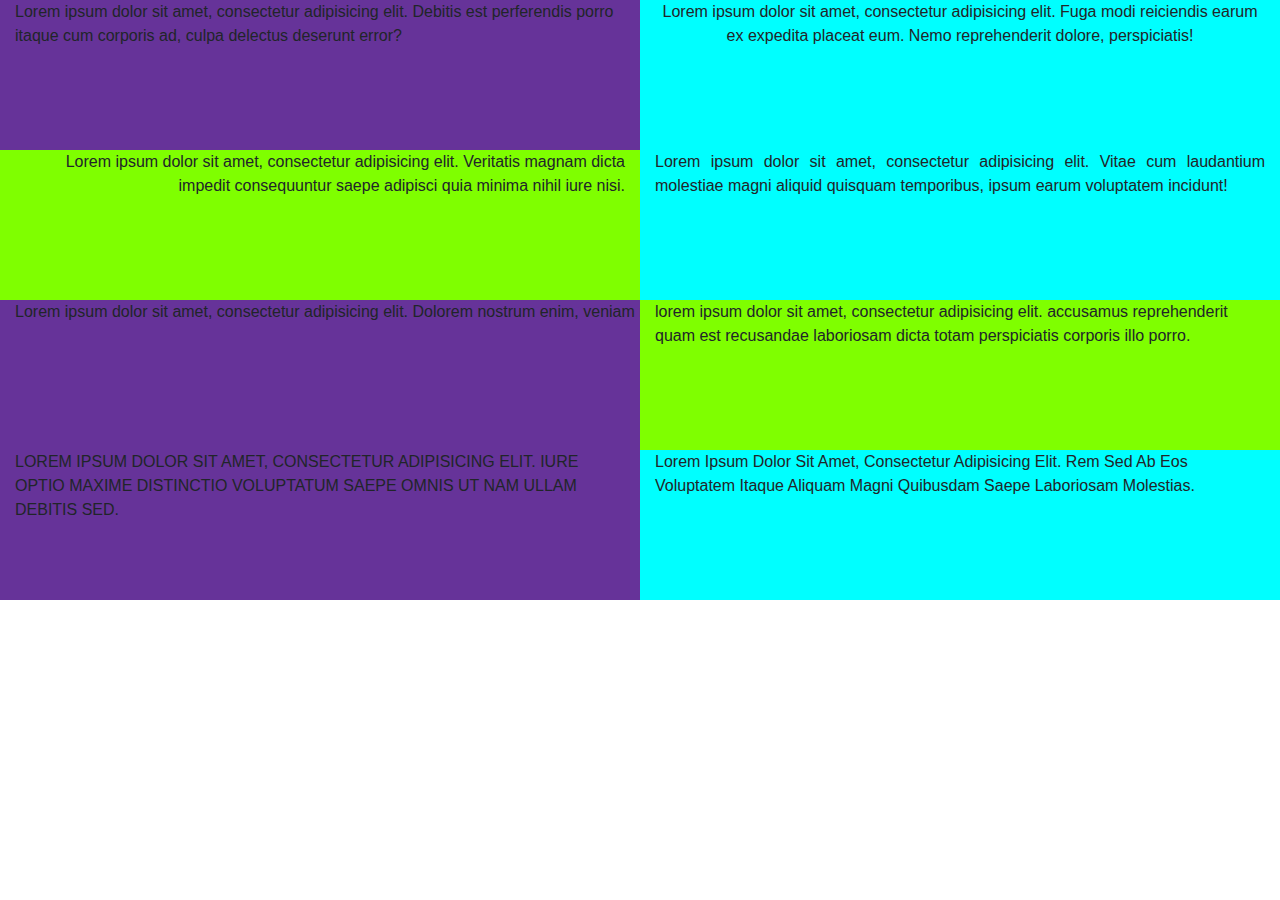
<file: index.html>
<!DOCTYPE html>
<html lang="en">

<head>
    <meta charset="UTF-8">
    <title>Bootstrap</title>
    <link rel="stylesheet" href="https://maxcdn.bootstrapcdn.com/bootstrap/4.0.0-beta.2/css/bootstrap.min.css">
    <link rel="stylesheet" href="css/style.css">
</head>

<body>

    <div class="container-fluid">

        <div class="row">
            <div class="colors col-md-4 col-lg-6 col-4 col-sm-6">
                <p class="text-left">Lorem ipsum dolor sit amet, consectetur adipisicing elit. Debitis est perferendis porro itaque cum corporis ad, culpa delectus deserunt error?</p>
            </div>

            <div class="colors col-md-4 col-lg-6 col-2 col-sm-6">
                <p class="text-center">Lorem ipsum dolor sit amet, consectetur adipisicing elit. Fuga modi reiciendis earum ex expedita placeat eum. Nemo reprehenderit dolore, perspiciatis!</p>
            </div>


            <div class="colors col-md-4 col-lg-6 col-6">
                <p class="text-right">Lorem ipsum dolor sit amet, consectetur adipisicing elit. Veritatis magnam dicta impedit consequuntur saepe adipisci quia minima nihil iure nisi.</p>
            </div>

            <div class="colors col-md-4 col-lg-6 col-1">
                <p class="text-justify">Lorem ipsum dolor sit amet, consectetur adipisicing elit. Vitae cum laudantium molestiae magni aliquid quisquam temporibus, ipsum earum voluptatem incidunt!</p>
            </div>
            <div class="colors col-md-4 col-lg-6 col-11 col-sm-6">
                <p class="text-nowrap">Lorem ipsum dolor sit amet, consectetur adipisicing elit. Dolorem nostrum enim, veniam molestiae inventore quas quis illo tenetur rem sit.</p>
            </div>
            <div class="colors col-md-4 col-lg-6 col-2 col-sm-6">
                <p class="text-lowercase">Lorem ipsum dolor sit amet, consectetur adipisicing elit. Accusamus reprehenderit quam est recusandae laboriosam dicta totam perspiciatis corporis illo porro.</p>
            </div>
            <div class="colors col-md-4 col-lg-6 col-8">
                <p class="text-uppercase">Lorem ipsum dolor sit amet, consectetur adipisicing elit. Iure optio maxime distinctio voluptatum saepe omnis ut nam ullam debitis sed.</p>
            </div>
            <div class="colors col-md-4 col-lg-6 col-2">
                <p class="text-capitalize">Lorem ipsum dolor sit amet, consectetur adipisicing elit. Rem sed ab eos voluptatem itaque aliquam magni quibusdam saepe laboriosam molestias.</p>
            </div>
        </div>

    </div>



    <script src="https://code.jquery.com/jquery-3.2.1.slim.min.js"></script>
    <script src="https://cdnjs.cloudflare.com/ajax/libs/popper.js/1.12.3/umd/popper.min.js"></script>
    <script src="https://maxcdn.bootstrapcdn.com/bootstrap/4.0.0-beta.2/js/bootstrap.min.js"></script>
</body>

</html>
</file>
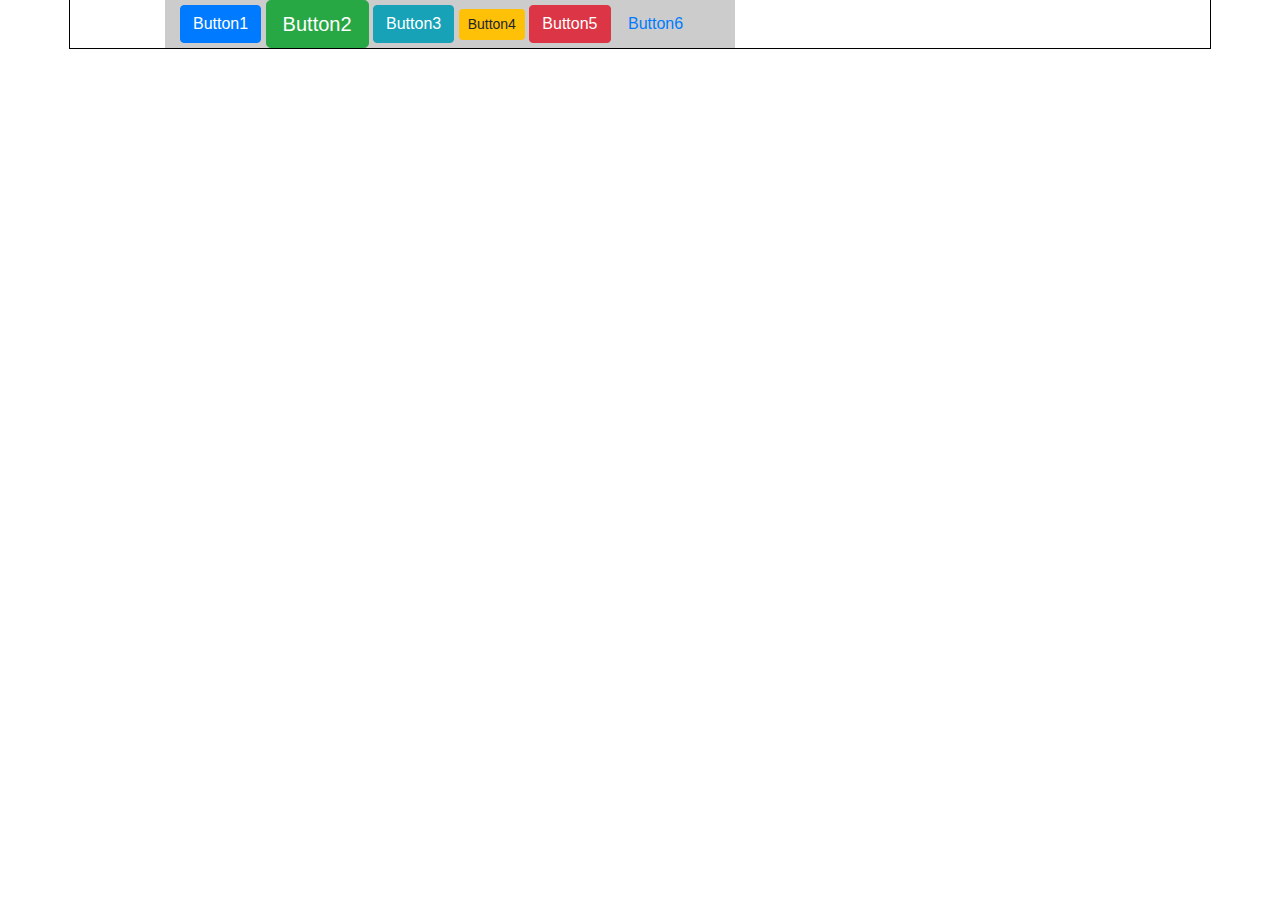
<file: przyciski/btn.html>
<!DOCTYPE html>
<html lang="en">

<head>
    <meta charset="UTF-8">
    <title>Bootstrap</title>
    <link rel="stylesheet" href="https://maxcdn.bootstrapcdn.com/bootstrap/4.0.0-beta.2/css/bootstrap.min.css">
    <link rel="stylesheet" href="css/btn.css">
</head>

<body>

    <div class="container">

        <div class="row">
        
          <div class="my-color col-md-6 offset-md-1">
              <button class="btn btn-primary">Button1</button>
              <button class="btn btn-success btn-lg">Button2</button>
              <button class="btn btn-info">Button3</button>
              <button class="btn btn-warning btn-sm">Button4</button>
              <button class="btn btn-danger">Button5</button> 
              <button class="btn btn-link">Button6</button>                                                                                                         
                                                                     

          </div>
         
          

        </div>
    </div>
    <script src="https://code.jquery.com/jquery-3.2.1.slim.min.js"></script>
    <script src="https://cdnjs.cloudflare.com/ajax/libs/popper.js/1.12.3/umd/popper.min.js"></script>
    <script src="https://maxcdn.bootstrapcdn.com/bootstrap/4.0.0-beta.2/js/bootstrap.min.js"></script>
</body>

</html>
</file>
<file: css/style.css>
.colors {
    height: 150px;
    background-color: aqua;
}

.colors:nth-last-of-type(2n) {
    background-color: rebeccapurple;
}

.colors:nth-last-of-type(3n) {
    background-color: chartreuse;
}
</file>
<file: przyciski/css/btn.css>
.my-color {
    background: #ccc;
}

.container {
    outline: 1px solid #000;
}
</file>
